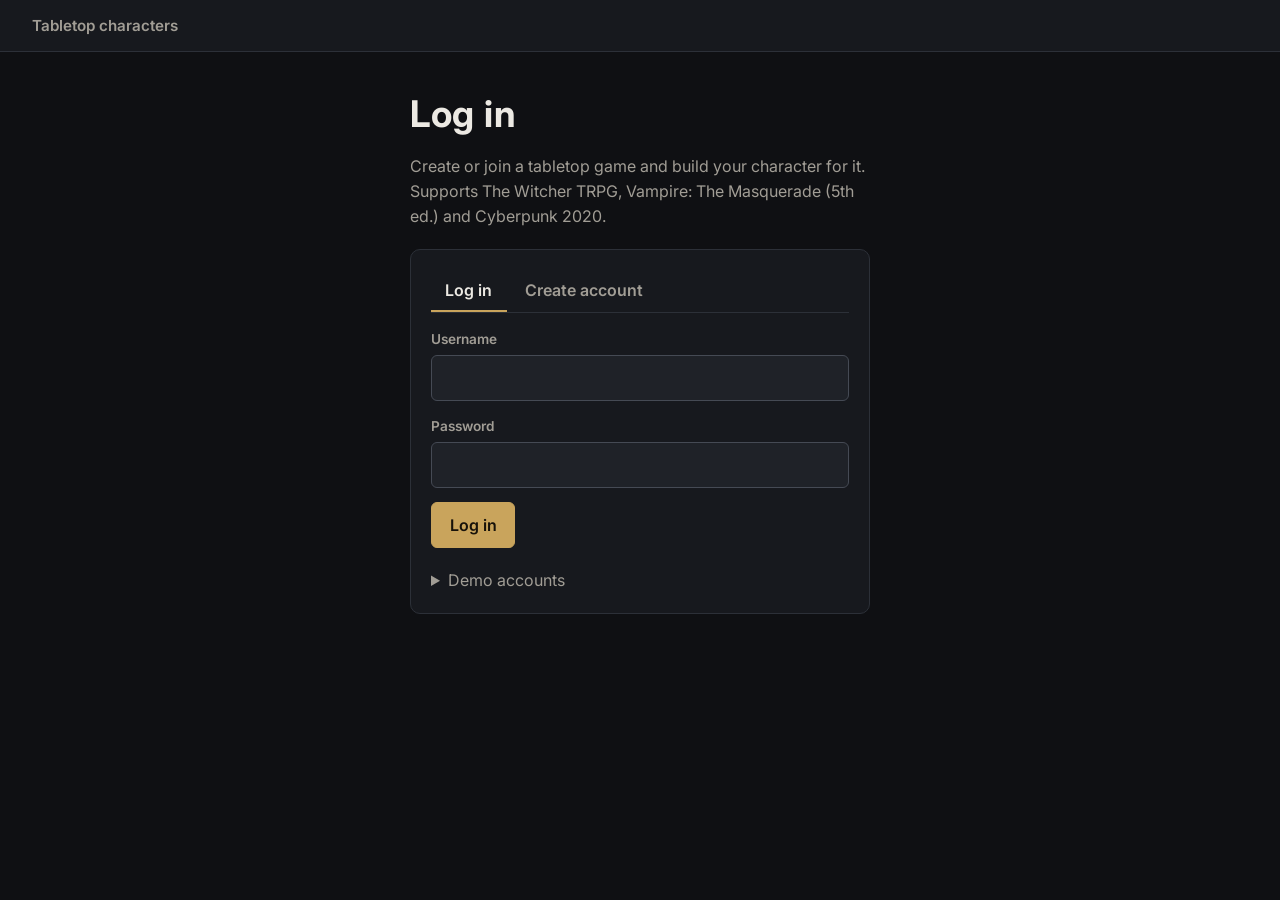
<file: index.html>
<!DOCTYPE html>
<html lang="en">
<head>
    <meta charset="UTF-8">
    <meta name="viewport" content="width=device-width, initial-scale=1.0">
    <title>Your games</title>
    <link rel="preconnect" href="https://fonts.googleapis.com">
    <link rel="preconnect" href="https://fonts.gstatic.com" crossorigin>
    <link rel="stylesheet" href="https://fonts.googleapis.com/css2?family=Inter:wght@400;600;700&family=JetBrains+Mono:wght@400;700&display=swap">
    <link rel="stylesheet" href="css/style.css">
    <script type="module" src="js/home.js"></script>
</head>
<body>
    <header class="site-header">
        <span class="home-link">Tabletop characters</span>
        <div class="header-tools"><div id="user-slot"></div></div>
    </header>

    <main>
        <!-- Shown when nobody is logged in -->
        <section id="auth" hidden class="auth">
            <h1>Log in</h1>
            <p class="muted">Create or join a tabletop game and build your character for it.
                Supports The Witcher TRPG, Vampire: The Masquerade (5th ed.) and Cyberpunk 2020.</p>
            <div class="panel">
                <div class="tabs" role="tablist">
                    <button type="button" role="tab" id="tab-login" aria-selected="true" aria-controls="login-form">Log in</button>
                    <button type="button" role="tab" id="tab-signup" aria-selected="false" aria-controls="signup-form">Create account</button>
                </div>

                <form id="login-form" role="tabpanel" aria-labelledby="tab-login">
                    <div class="field">
                        <label for="login-name">Username</label>
                        <input type="text" id="login-name" name="username" autocomplete="username" required>
                    </div>
                    <div class="field">
                        <label for="login-pass">Password</label>
                        <input type="password" id="login-pass" name="password" autocomplete="current-password" required>
                    </div>
                    <p id="login-msg" class="message" role="alert" hidden></p>
                    <button type="submit" class="btn btn--primary">Log in</button>

                    <details class="demo">
                        <summary>Demo accounts</summary>
                        <ul id="demo-list" class="demo-list"></ul>
                    </details>
                </form>

                <form id="signup-form" role="tabpanel" aria-labelledby="tab-signup" hidden>
                    <div class="field">
                        <label for="signup-name">Username</label>
                        <input type="text" id="signup-name" name="username" autocomplete="username"
                               required minlength="3" maxlength="32" pattern="[a-z0-9_]{3,32}"
                               aria-describedby="signup-name-help">
                        <small id="signup-name-help">3–32 characters: lowercase letters, numbers and _. It is also your database account name.</small>
                    </div>
                    <div class="field">
                        <label for="signup-pass">Password</label>
                        <input type="password" id="signup-pass" name="password" autocomplete="new-password"
                               required minlength="10" aria-describedby="signup-pass-help">
                        <small id="signup-pass-help">At least 10 characters. Never stored: the database keeps only an ED25519 key derived from it.</small>
                    </div>
                    <p id="signup-msg" class="message" role="alert" hidden></p>
                    <button type="submit" class="btn btn--primary">Create account</button>
                </form>
            </div>
        </section>

        <!-- Shown when logged in -->
        <section id="play" hidden class="stack">
            <h1>Your games</h1>
            <section class="panel">
                <ul id="my-sessions" class="session-list"></ul>
            </section>

            <div class="grid-2">
                <form id="join-form" class="panel">
                    <h2 class="panel__title">Join a game</h2>
                    <div class="field">
                        <label for="join-code">Join code</label>
                        <input type="text" id="join-code" name="join_code" class="mono code-input"
                               required minlength="6" maxlength="6" autocomplete="off"
                               autocapitalize="characters" spellcheck="false" aria-describedby="join-help">
                        <small id="join-help">The 6-character code from your GM.</small>
                    </div>
                    <p id="join-msg" class="message" role="alert" hidden></p>
                    <button type="submit" class="btn btn--primary">Join as player</button>
                </form>

                <form id="create-form" class="panel">
                    <h2 class="panel__title">New game</h2>
                    <div class="field">
                        <label for="session-name">Name</label>
                        <input type="text" id="session-name" name="session_name" maxlength="100" required>
                    </div>
                    <fieldset class="choices choices--compact">
                        <legend>System</legend>
                        <label class="choice">
                            <input type="radio" name="game_type" value="witcher" required checked>
                            <span class="choice__title">The Witcher TRPG</span>
                        </label>
                        <label class="choice">
                            <input type="radio" name="game_type" value="vtm">
                            <span class="choice__title">Vampire: The Masquerade</span>
                        </label>
                        <label class="choice">
                            <input type="radio" name="game_type" value="cyberpunk">
                            <span class="choice__title">Cyberpunk 2020</span>
                        </label>
                    </fieldset>
                    <p id="create-msg" class="message" role="alert" hidden></p>
                    <button type="submit" class="btn btn--primary">Create game</button>
                    <p class="muted small">You become its Game Master.</p>
                </form>
            </div>
        </section>
    </main>
</body>
</html>
</file>
<file: css/style.css>
/* =====================================================================
   style.css - layout and components shared by every page
   Colours and fonts come from variables. The home page uses the plain
   dark defaults below; css/themes.css swaps the variables per game
   when <body data-system="witcher|vtm|cyberpunk"> is set.
   ===================================================================== */

:root {
  color-scheme: dark;
  --bg: #0f1013;
  --surface: #17191e;
  --surface-2: #1f2228;
  --line: #2c3038;
  --line-strong: #454a54;
  --ink: #ece9e3;
  --muted: #a19d95;
  --accent: #c9a45c;
  --accent-ink: #17120a;
  --danger: #e07a6f;
  --ok: #8fc49a;
  --focus: #f0d28e;

  --font-head: "Inter", system-ui, sans-serif;
  --font-body: "Inter", system-ui, -apple-system, "Segoe UI", sans-serif;
  --font-mono: "JetBrains Mono", ui-monospace, Consolas, monospace;
  --head-case: none;
  --head-spacing: 0.02em;

  --radius: 10px;
  --radius-small: 6px;
  --gap: 1rem;
  --page: 1100px;
}

*, *::before, *::after { box-sizing: border-box; }

/* The hidden attribute must win over any display rule (e.g. .btn's inline-flex) */
[hidden] { display: none !important; }

html { -webkit-text-size-adjust: 100%; }

body {
  margin: 0;
  min-height: 100vh;
  background: var(--bg);
  color: var(--ink);
  font-family: var(--font-body);
  font-size: 1rem;
  line-height: 1.55;
  accent-color: var(--accent);
}

h1, h2, h3, h4 {
  font-family: var(--font-head);
  text-transform: var(--head-case);
  letter-spacing: var(--head-spacing);
  line-height: 1.2;
  margin: 0 0 0.5em;
}
h1 { font-size: clamp(1.6rem, 4vw, 2.3rem); }
h2 { font-size: 1.25rem; }
h3 { font-size: 1.05rem; }
p { margin: 0 0 0.75em; }
a { color: var(--accent); }

:focus-visible { outline: 2px solid var(--focus); outline-offset: 2px; }

.visually-hidden {
  position: absolute !important;
  width: 1px; height: 1px;
  overflow: hidden;
  clip-path: inset(50%);
  white-space: nowrap;
}

.muted { color: var(--muted); }
.mono { font-family: var(--font-mono); }

/* ---------------- page frame ---------------- */
.site-header {
  display: flex;
  align-items: center;
  justify-content: space-between;
  gap: var(--gap);
  padding: 0.85rem clamp(1rem, 4vw, 2rem);
  border-bottom: 1px solid var(--line);
  background: var(--surface);
}
.home-link {
  font-weight: 600;
  font-size: 0.95rem;
  color: var(--muted);
  text-decoration: none;
}
a.home-link:hover { color: var(--ink); }
.header-tools, #user-slot, #theme-slot { display: flex; align-items: center; gap: 0.6rem; }
.school-picker select { padding: 0.3rem 0.5rem; font-size: 0.85rem; width: auto; }
.back-link {
  display: inline-block; margin-bottom: 0.75rem;
  font-size: 0.9rem; color: var(--muted); text-decoration: none;
}
.back-link:hover { color: var(--ink); }
.eyebrow { margin: 0 0 0.2rem; font-size: 0.78rem; letter-spacing: 0.12em; text-transform: uppercase; color: var(--accent); }
.small { font-size: 0.85rem; margin-top: 0.5rem; }
.prewrap { white-space: pre-line; }
.user-chip {
  font-family: var(--font-mono);
  font-size: 0.85rem;
  padding: 0.2rem 0.6rem;
  border: 1px solid var(--line-strong);
  border-radius: 999px;
  color: var(--muted);
}

main {
  width: min(var(--page), 100% - 2rem);
  margin: 0 auto;
  padding: clamp(1.25rem, 4vw, 2.5rem) 0 4rem;
}

/* ---------------- panels ---------------- */
.panel {
  background: var(--surface);
  border: 1px solid var(--line);
  border-radius: var(--radius);
  padding: 1.25rem;
}
.panel__title {
  font-family: var(--font-head);
  text-transform: var(--head-case);
  letter-spacing: var(--head-spacing);
  font-size: 0.95rem;
  color: var(--accent);
  margin: 0 0 0.9rem;
  padding-bottom: 0.5rem;
  border-bottom: 1px solid var(--line);
}

.grid-2, .grid-3, .grid-sheet {
  display: grid;
  gap: var(--gap);
  grid-template-columns: repeat(auto-fit, minmax(min(100%, 320px), 1fr));
}
.grid-3 { grid-template-columns: repeat(auto-fit, minmax(min(100%, 220px), 1fr)); }
.grid-sheet { grid-template-columns: minmax(0, 3fr) minmax(min(100%, 280px), 2fr); }
@media (max-width: 760px) { .grid-sheet { grid-template-columns: 1fr; } }
.stack > * + * { margin-top: var(--gap); }

/* ---------------- forms ---------------- */
.field { display: grid; gap: 0.3rem; margin-bottom: 0.9rem; }
.field label, .field .label { font-size: 0.85rem; font-weight: 600; color: var(--muted); }
.field small { color: var(--muted); font-size: 0.8rem; }

input[type="text"], input[type="password"], input[type="number"], select, textarea {
  width: 100%;
  font: inherit;
  color: var(--ink);
  background: var(--surface-2);
  border: 1px solid var(--line-strong);
  border-radius: var(--radius-small);
  padding: 0.6rem 0.7rem;
}
textarea { min-height: 7rem; resize: vertical; }
input:user-invalid, select:user-invalid { border-color: var(--danger); }

.row { display: flex; gap: 0.6rem; align-items: center; flex-wrap: wrap; }

.btn {
  font: inherit;
  font-weight: 600;
  display: inline-flex;
  align-items: center;
  justify-content: center;
  gap: 0.4rem;
  padding: 0.6rem 1.1rem;
  border-radius: var(--radius-small);
  border: 1px solid var(--line-strong);
  background: var(--surface-2);
  color: var(--ink);
  cursor: pointer;
  text-decoration: none;
}
.btn:hover { border-color: var(--accent); }
.btn--primary { background: var(--accent); border-color: var(--accent); color: var(--accent-ink); }
.btn--primary:hover { filter: brightness(1.08); }
.btn--ghost { background: transparent; }
.btn--small { padding: 0.3rem 0.7rem; font-size: 0.85rem; }
.btn[disabled] { opacity: 0.5; cursor: not-allowed; }

.message {
  padding: 0.6rem 0.8rem;
  border-radius: var(--radius-small);
  border: 1px solid var(--danger);
  color: var(--danger);
  font-size: 0.9rem;
  margin: 0.5rem 0;
}
.message[data-kind="ok"] { border-color: var(--ok); color: var(--ok); }
.message[data-kind="info"] { border-color: var(--line-strong); color: var(--muted); }

/* tabs (login / signup) */
.tabs { display: flex; gap: 0.25rem; margin-bottom: 1rem; border-bottom: 1px solid var(--line); }
.tabs button {
  font: inherit; font-weight: 600;
  background: none; border: 0; color: var(--muted);
  padding: 0.5rem 0.9rem; cursor: pointer;
  border-bottom: 2px solid transparent;
}
.tabs button[aria-selected="true"] { color: var(--ink); border-bottom-color: var(--accent); }

/* ---------------- choice cards (radios / checkboxes) ---------------- */
.choices {
  display: grid;
  gap: 0.75rem;
  grid-template-columns: repeat(auto-fill, minmax(min(100%, 230px), 1fr));
  border: 0; padding: 0; margin: 0 0 1rem;
}
.choices legend { font-weight: 600; color: var(--muted); font-size: 0.85rem; margin-bottom: 0.5rem; padding: 0; }
.choice {
  position: relative;
  display: block;
  padding: 0.9rem 1rem;
  border: 1px solid var(--line-strong);
  border-radius: var(--radius);
  background: var(--surface-2);
  cursor: pointer;
}
.choice input { position: absolute; opacity: 0; inset: 0; margin: 0; cursor: pointer; }
.choice:hover { border-color: var(--accent); }
.choice:has(input:checked) { border-color: var(--accent); box-shadow: inset 0 0 0 2px var(--accent); background: color-mix(in srgb, var(--accent) 10%, var(--surface-2)); }
.choice:has(input:focus-visible) { outline: 2px solid var(--focus); outline-offset: 2px; }
.choice:has(input:disabled) { cursor: not-allowed; border-style: dashed; }
.choice:has(input:disabled) :is(.choice__title, .choice__text) { opacity: 0.5; }
.choice__title { font-family: var(--font-head); font-weight: 700; display: block; margin-bottom: 0.25rem; }
.choice__text { font-size: 0.88rem; color: var(--muted); display: block; }
.choice__why { font-size: 0.85rem; font-weight: 600; color: var(--danger); display: block; margin-top: 0.5rem; }
.choice__extra { margin-top: 0.5rem; }
.group-title { margin: 1.1rem 0 0.5rem; font-size: 0.85rem; color: var(--accent); }

.check-list { display: grid; gap: 0.35rem; grid-template-columns: repeat(auto-fill, minmax(200px, 1fr)); }
.check-list label { display: flex; gap: 0.5rem; align-items: center; font-size: 0.92rem; }

/* ---------------- badges & lists ---------------- */
.badge {
  display: inline-block;
  font-size: 0.72rem;
  font-weight: 700;
  letter-spacing: 0.06em;
  text-transform: uppercase;
  padding: 0.15rem 0.5rem;
  border-radius: 999px;
  border: 1px solid var(--line-strong);
  color: var(--muted);
}
.badge--accent { border-color: var(--accent); color: var(--accent); }

.session-list { list-style: none; padding: 0; margin: 0; display: grid; gap: 0.5rem; }
.session-list a {
  display: flex; justify-content: space-between; align-items: center; gap: 1rem;
  padding: 0.75rem 0.9rem;
  border: 1px solid var(--line);
  border-radius: var(--radius-small);
  color: var(--ink); text-decoration: none;
  background: var(--surface-2);
}
.session-list a:hover { border-color: var(--accent); }

.demo-list { list-style: none; padding: 0; margin: 0.5rem 0 0; display: grid; gap: 0.3rem; }
.demo-list button {
  width: 100%; text-align: left;
  font: inherit; font-size: 0.85rem;
  background: none; border: 1px dashed var(--line-strong); border-radius: var(--radius-small);
  color: var(--muted); padding: 0.35rem 0.6rem; cursor: pointer;
}
.demo-list button:hover { color: var(--ink); border-color: var(--accent); }

/* ---------------- home ---------------- */
.auth { max-width: 460px; margin: 0 auto; }
.auth > p { margin-bottom: 1.25rem; }
.demo { margin-top: 1.25rem; }
.demo summary { color: var(--muted); cursor: pointer; }
.code-input { font-size: 1.4rem; letter-spacing: 0.25em; text-transform: uppercase; }
.choices--compact { grid-template-columns: 1fr; gap: 0.4rem; }
.choices--compact .choice { padding: 0.6rem 0.9rem; }
.choices--list { display: block; }

/* ---------------- lobby ---------------- */
.lobby-head {
  display: flex; flex-wrap: wrap; gap: 1rem;
  justify-content: space-between; align-items: flex-end;
  margin-bottom: 1.5rem;
}
.lobby-head .eyebrow { margin: 0; font-size: 0.8rem; letter-spacing: 0.12em; text-transform: uppercase; color: var(--accent); }
.code-box {
  display: flex; align-items: center; gap: 0.6rem;
  padding: 0.5rem 0.75rem;
  border: 1px solid var(--line-strong);
  border-radius: var(--radius-small);
  background: var(--surface-2);
}
.code-box strong { font-family: var(--font-mono); font-size: 1.25rem; letter-spacing: 0.18em; }

.party { list-style: none; padding: 0; margin: 0; display: grid; gap: 0.5rem; }
.party li {
  display: flex; justify-content: space-between; align-items: center; gap: 0.75rem;
  padding: 0.6rem 0.75rem;
  border: 1px solid var(--line); border-radius: var(--radius-small);
}

.cards {
  display: grid; gap: var(--gap);
  grid-template-columns: repeat(auto-fill, minmax(min(100%, 260px), 1fr));
}
.char-card {
  display: grid; grid-template-columns: auto 1fr; gap: 0.9rem; align-items: start;
  padding: 1rem;
  border: 1px solid var(--line-strong);
  border-radius: var(--radius);
  background: var(--surface-2);
}
.char-card h3 { margin: 0; }
.char-card .meta { font-size: 0.85rem; color: var(--muted); }
.char-card .lore { font-size: 0.88rem; margin-top: 0.5rem; }
.char-card .actions { grid-column: 1 / -1; display: flex; gap: 0.5rem; flex-wrap: wrap; }

.portrait {
  width: 64px; height: 64px;
  display: grid; place-items: center;
  border: 2px solid var(--accent);
  border-radius: 50%;
  background: var(--surface);
  font-family: var(--font-head);
  font-size: 1.3rem; font-weight: 700;
  color: var(--accent);
}

.locked {
  display: flex; gap: 0.5rem; align-items: center;
  font-size: 0.85rem; color: var(--muted);
  border: 1px dashed var(--line-strong);
  border-radius: var(--radius-small);
  padding: 0.6rem 0.75rem;
}

.visibility-note { font-size: 0.85rem; color: var(--muted); }
.visibility-note ul { margin: 0.4rem 0 0; padding-left: 1.1rem; }

/* ---------------- wizard ---------------- */
.steps {
  list-style: none; margin: 0 0 1.5rem; padding: 0;
  display: grid; gap: 0.35rem;
  grid-template-columns: repeat(auto-fit, minmax(110px, 1fr));
  counter-reset: step;
}
.steps button {
  width: 100%;
  font: inherit; font-size: 0.82rem; font-weight: 600;
  text-align: left;
  background: var(--surface);
  color: var(--muted);
  border: 1px solid var(--line);
  border-top: 3px solid var(--line);
  padding: 0.45rem 0.6rem;
  cursor: pointer;
  counter-increment: step;
}
.steps__num { display: block; font-size: 0.7rem; font-weight: 600; letter-spacing: 0.06em; text-transform: uppercase; opacity: 0.8; }
.steps button[data-done="true"] { color: var(--ink); border-top-color: var(--ok); }
.steps button[aria-current="step"] {
  color: var(--accent-ink); background: var(--accent);
  border-color: var(--accent); border-top-color: var(--accent);
}
.steps button:disabled { cursor: not-allowed; opacity: 0.55; }

.step[hidden] { display: none; }
.step-nav {
  display: flex; justify-content: space-between; gap: 0.75rem; flex-wrap: wrap;
  margin-top: 1.5rem; padding-top: 1rem; border-top: 1px solid var(--line);
}

.pool {
  display: inline-flex; gap: 0.4rem; align-items: baseline;
  font-family: var(--font-mono);
  padding: 0.3rem 0.7rem;
  border: 1px solid var(--line-strong); border-radius: var(--radius-small);
}
.pool[data-state="over"] { border-color: var(--danger); color: var(--danger); }
.pool[data-state="done"] { border-color: var(--ok); color: var(--ok); }

.stepper-grid { display: grid; gap: 0.6rem; grid-template-columns: repeat(auto-fill, minmax(min(100%, 230px), 1fr)); }
.stepper {
  display: grid; grid-template-columns: 1fr auto; align-items: center; gap: 0.5rem;
  padding: 0.5rem 0.7rem;
  border: 1px solid var(--line); border-radius: var(--radius-small);
  background: var(--surface-2);
}
.stepper__label { font-size: 0.9rem; }
.stepper__label small { display: block; color: var(--muted); font-size: 0.75rem; }
.stepper__control { display: flex; align-items: center; gap: 0.25rem; }
.stepper__control button {
  width: 2rem; height: 2rem;
  font: inherit; font-weight: 700;
  border: 1px solid var(--line-strong); border-radius: var(--radius-small);
  background: var(--surface); color: var(--ink); cursor: pointer;
}
.stepper__control button:disabled { opacity: 0.35; cursor: not-allowed; }
.stepper__control output {
  min-width: 2.2rem; text-align: center;
  font-family: var(--font-mono); font-size: 1.1rem; font-weight: 700;
}

.derived { display: grid; gap: 0.5rem; grid-template-columns: repeat(auto-fill, minmax(90px, 1fr)); }
.derived div {
  text-align: center; padding: 0.4rem;
  border: 1px solid var(--line); border-radius: var(--radius-small);
}
.derived dt { font-size: 0.7rem; letter-spacing: 0.08em; color: var(--muted); }
.derived dd { margin: 0; font-family: var(--font-mono); font-weight: 700; }

.dice-result { font-family: var(--font-mono); font-size: 1.6rem; font-weight: 700; color: var(--accent); }

.review dl { display: grid; grid-template-columns: max-content 1fr; gap: 0.25rem 1rem; margin: 0; }
.review dt { color: var(--muted); }
.review dd { margin: 0; }

/* ---------------- character sheet ---------------- */
.sheet { display: grid; gap: var(--gap); }
.sheet-head {
  display: grid; gap: 1.25rem;
  grid-template-columns: auto 1fr;
  align-items: center;
}
.sheet-head .portrait { width: 96px; height: 96px; font-size: 2rem; }
.sheet-head dl { display: grid; grid-template-columns: repeat(auto-fill, minmax(140px, 1fr)); gap: 0.4rem 1rem; margin: 0.5rem 0 0; }
.sheet-head dt { font-size: 0.7rem; letter-spacing: 0.1em; text-transform: uppercase; color: var(--muted); }
.sheet-head dd { margin: 0; font-weight: 600; }

.stat-row { display: grid; gap: 0.5rem; grid-template-columns: repeat(auto-fill, minmax(76px, 1fr)); }
.stat {
  text-align: center;
  border: 1px solid var(--line-strong);
  border-radius: var(--radius-small);
  padding: 0.5rem 0.25rem;
  background: var(--surface-2);
}
.stat__label { display: block; font-size: 0.72rem; font-weight: 700; letter-spacing: 0.1em; color: var(--muted); }
.stat__value { display: block; font-family: var(--font-mono); font-size: 1.5rem; font-weight: 700; }

.skill-groups { display: grid; gap: var(--gap); grid-template-columns: repeat(auto-fill, minmax(min(100%, 220px), 1fr)); }
.skill-groups h3 { font-size: 0.8rem; color: var(--accent); margin-bottom: 0.4rem; }
.skill-groups ul { list-style: none; margin: 0; padding: 0; }
.skill-groups li {
  display: flex; justify-content: space-between; gap: 0.5rem;
  padding: 0.25rem 0; border-bottom: 1px solid var(--line); font-size: 0.92rem;
}
.skill-groups li span:last-child { font-family: var(--font-mono); font-weight: 700; }

.toggle { display: inline-flex; gap: 0.5rem; align-items: center; font-size: 0.9rem; }

.empty { color: var(--muted); font-style: italic; }

@media (max-width: 560px) {
  .sheet-head { grid-template-columns: 1fr; text-align: center; justify-items: center; }
  .site-header { flex-wrap: wrap; }
}


/* ---------------- dots, boxes, traits (sheets + creators) ---------------- */
.dots { display: inline-flex; gap: 4px; flex-shrink: 0; }
.dots i {
  width: 11px; height: 11px;
  border: 1px solid var(--accent);
  border-radius: 50%;
  display: inline-block;
}
.dots i.on { background: var(--accent); }
.boxes { display: inline-flex; gap: 3px; flex-wrap: wrap; }
.boxes i { width: 13px; height: 13px; border: 1px solid var(--line-strong); display: inline-block; }
.boxes i.on { background: var(--accent); border-color: var(--accent); }

.trait {
  display: flex; justify-content: space-between; align-items: center; gap: 0.75rem;
  padding: 0.3rem 0;
}
.trait + .trait { border-top: 1px solid var(--line); }
.specialty { display: block; font-size: 0.75rem; color: var(--muted); }

.dot-picker { border: 0; padding: 0.3rem 0; margin: 0; display: flex; justify-content: space-between; align-items: center; gap: 0.75rem; }
.dot-picker + .dot-picker { border-top: 1px solid var(--line); }
.dot-picker legend { float: left; padding: 0; font-size: 0.95rem; }
.dot-picker legend small { color: var(--muted); }
.dot-picker__dots { display: inline-flex; align-items: center; gap: 2px; }
.dot-picker__dot, .dot-picker__clear { position: relative; display: inline-grid; place-items: center; width: 22px; height: 22px; cursor: pointer; }
.dot-picker__dot input, .dot-picker__clear input { position: absolute; opacity: 0; inset: 0; margin: 0; cursor: pointer; }
.dot-picker__dot::before {
  content: ""; width: 13px; height: 13px;
  border: 1px solid var(--accent); border-radius: 50%;
}
.dot-picker__dot.on::before { background: var(--accent); }
.dot-picker__dot:hover::before { box-shadow: 0 0 0 2px var(--line-strong); }
.dot-picker__dot:has(input:focus-visible), .dot-picker__clear:has(input:focus-visible) { outline: 2px solid var(--focus); }
.dot-picker__dot:has(input:disabled) { cursor: not-allowed; opacity: 0.4; }
.dot-picker__clear { color: var(--muted); font-size: 0.85rem; }

.attr-grid { display: grid; gap: 1.25rem; grid-template-columns: repeat(auto-fit, minmax(min(100%, 240px), 1fr)); }

.spread { border-collapse: collapse; margin: 0.5rem 0 1rem; font-size: 0.9rem; }
.spread th, .spread td { border: 1px solid var(--line); padding: 0.25rem 0.6rem; text-align: center; }
.spread th { text-align: left; color: var(--muted); font-weight: 600; }
.spread td.ok { color: var(--ok); font-weight: 700; }
.spread td.over { color: var(--danger); font-weight: 700; }

.adv-row { display: grid; grid-template-columns: 1fr 5.5rem auto; gap: 0.4rem; margin-bottom: 0.4rem; }
.conviction { margin-bottom: 0.25rem; }

.sheet-toolbar { display: flex; justify-content: space-between; align-items: center; gap: 1rem; flex-wrap: wrap; }
.sheet-head h1 { margin: 0; }

/* ---------------- printing a sheet ---------------- */
@media print {
  :root, body { --bg: #fff; --surface: #fff; --surface-2: #fff; --ink: #000; --muted: #444; --line: #999; --line-strong: #666; background: #fff !important; color: #000; }
  .site-header, .sheet-toolbar, .no-print, .message { display: none !important; }
  main { width: 100%; padding: 0; }
  .panel { break-inside: avoid; box-shadow: none !important; clip-path: none !important; }
}

/* system tags on the home page list */
.system-badge[data-system-badge="witcher"] { border-color: #8a96a3; color: #b7c2cd; }
.system-badge[data-system-badge="vtm"] { border-color: #a3222b; color: #e0535c; }
.system-badge[data-system-badge="cyberpunk"] { border-color: #e1251b; color: #ff6a5f; }


/* ---------------- explanations: "?" buttons and the bubble ---------------- */
.info {
  display: inline-grid; place-items: center;
  width: 1.15rem; height: 1.15rem; margin-left: 0.35rem;
  padding: 0; vertical-align: 0.1em;
  font: 700 0.72rem/1 var(--font-body);
  color: var(--muted); background: transparent;
  border: 1px solid currentColor; border-radius: 50%;
  cursor: help;
  position: relative; z-index: 2;   /* above the invisible radio inside choice cards */
}
.info:hover, .info:focus-visible, .info[aria-expanded="true"] { color: var(--accent-ink); background: var(--accent); border-color: var(--accent); }
.tip {
  position: fixed; z-index: 1000;
  max-width: min(320px, calc(100vw - 16px));
  padding: 0.6rem 0.75rem;
  background: #111316; color: #f1efea;
  border: 1px solid #3a3f47; border-radius: 6px;
  box-shadow: 0 8px 24px rgb(0 0 0 / 0.45);
  font: 400 0.88rem/1.45 var(--font-body);
  text-transform: none; letter-spacing: normal;
}
.tip strong { display: block; margin-bottom: 0.2rem; font-weight: 700; }

/* ---------------- small additions to the controls ---------------- */
.cost-tag {
  display: inline-block; margin-left: 0.35rem; padding: 0 0.3rem;
  font-size: 0.7rem; font-weight: 700; border: 1px solid var(--line-strong); border-radius: 3px; color: var(--muted);
}
.stepper--set { border-color: var(--accent); }
.stepper__control output, .pool, .derived dd, .stat__value, .dots-num, .dot-picker__value, .dice-result { font-variant-numeric: tabular-nums; }
.choices legend .count, legend .count { font-weight: 400; color: var(--muted); margin-left: 0.4rem; }
.check-list label .info { margin-left: 0; }

.dots-wrap { display: inline-flex; align-items: center; gap: 0.5rem; }
.dots-num { min-width: 1ch; font-weight: 700; font-size: 0.9rem; }
.dot-picker__value { min-width: 1.4rem; text-align: right; font-weight: 700; font-size: 1rem; margin-left: 0.3rem; }
.dot-picker__clear { width: 22px; height: 22px; font-size: 0.75rem; font-weight: 700; }
.dot-picker__clear span { display: grid; place-items: center; width: 16px; height: 16px; border: 1px dashed var(--line-strong); border-radius: 50%; }
.dot-picker__clear:has(input:checked) span { border-style: solid; border-color: var(--accent); color: var(--accent); }

.spread-status { list-style: none; display: flex; flex-wrap: wrap; gap: 0.5rem; padding: 0; margin: 0.5rem 0 1rem; }
.spread-status li {
  display: grid; padding: 0.4rem 0.8rem; min-width: 6.5rem;
  border: 1px solid var(--line-strong); border-radius: var(--radius-small); background: var(--surface-2);
}
.spread-status__level { font-size: 0.78rem; color: var(--muted); }
.spread-status__count { font-weight: 700; font-size: 1.05rem; }
.spread-status li[data-state="done"] { border-color: var(--ok); }
.spread-status li[data-state="done"] .spread-status__count { color: var(--ok); }
.spread-status li[data-state="over"] { border-color: var(--danger); }
.spread-status li[data-state="over"] .spread-status__count { color: var(--danger); }

/* Male / Female */
.segmented { border: 0; padding: 0; margin: 0 0 0.9rem; min-width: 0; }
.segmented legend { padding: 0; margin-bottom: 0.3rem; }
.segmented__options { display: grid; grid-template-columns: 1fr 1fr; gap: 0.4rem; }
.segmented__options label { position: relative; cursor: pointer; }
.segmented__options input { position: absolute; opacity: 0; inset: 0; margin: 0; cursor: pointer; }
.segmented__options span {
  display: block; text-align: center; padding: 0.6rem 0.7rem;
  border: 1px solid var(--line-strong); border-radius: var(--radius-small); background: var(--surface-2); font-weight: 600;
}
.segmented__options input:checked + span { border-color: var(--accent); background: var(--accent); color: var(--accent-ink); }
.segmented__options input:focus-visible + span { outline: 2px solid var(--focus); outline-offset: 2px; }

.grid-2, .grid-3 { align-items: start; }
.row--end { align-items: flex-end; }
.row--end .field { margin-bottom: 0; }
.input-with-button { display: grid; grid-template-columns: 1fr auto; gap: 0.4rem; }
.input-with-button .btn { padding-block: 0; }
.field-note { font-size: 0.85rem; color: var(--muted); margin: -0.4rem 0 0.9rem; }
.visibility-pick { border: 0; padding: 0; margin: 0 0 1rem; display: flex; flex-wrap: wrap; gap: 0.5rem 1.5rem; }
.visibility-pick legend { padding: 0; margin-bottom: 0.4rem; width: 100%; }
.tag-list { display: flex; flex-wrap: wrap; gap: 0.3rem; margin-bottom: 0.4rem; }
.tag { display: inline-flex; align-items: center; padding: 0.1rem 0.45rem; border: 1px solid var(--line-strong); border-radius: 4px; font-weight: 600; color: var(--ink); font-size: 0.82rem; }
.bane { display: block; }
.adv-row { grid-template-columns: minmax(0, 1fr) 7rem auto; align-items: center; }
.adv-row__tools { display: inline-flex; align-items: center; gap: 0.25rem; }
.adv-row__custom { grid-column: 1 / -1; }
.spec-field .field { margin-bottom: 0.4rem; }

/* ---------------- dropdowns ----------------
   Browsers that support customizable <select> (appearance: base-select)
   get a list styled like the rest of the page; the others keep their
   normal dropdown. */
@supports (appearance: base-select) {
  select, select::picker(select) { appearance: base-select; }
  select { display: flex; align-items: center; justify-content: space-between; gap: 0.5rem; cursor: pointer; }
  select::picker-icon { color: var(--muted); transition: rotate 0.15s; }
  select:open::picker-icon { rotate: 180deg; }
  select::picker(select) {
    margin-top: 4px; padding: 0.3rem;
    max-height: min(22rem, 60vh);
    background: var(--surface); color: var(--ink);
    border: 1px solid var(--line-strong); border-radius: var(--radius-small);
    box-shadow: 0 10px 28px rgb(0 0 0 / 0.4);
  }
  select option {
    padding: 0.5rem 0.7rem; border-radius: calc(var(--radius-small) - 2px);
    border-left: 3px solid transparent;
  }
  select option::checkmark { display: none; }
  select option:hover, select option:focus-visible { background: var(--surface-2); }
  select option:checked { border-left-color: var(--accent); font-weight: 700; }
  select optgroup { font-weight: 700; color: var(--muted); font-size: 0.8rem; padding: 0.4rem 0.4rem 0; }
  select optgroup option { font-size: 1rem; color: var(--ink); font-weight: 400; }
  .school-picker select { min-width: 12rem; }
}
/* "?" on coloured labels takes the label's own colour */
.stat__label .info, .panel__title .info { color: inherit; border-color: currentColor; }

/* "?" sits on the text's centre line, whatever the font */
.choice__title, .stepper__name, .field > label, legend, .panel__title, h2, h3, .stat__label, .derived dt, .trait > span:first-child, .skill-groups li > span:first-child, .sheet-head dt {
  display: flex; align-items: center; flex-wrap: wrap; gap: 0 0.35rem;
}
.stat__label, .derived dt { justify-content: center; }
.info { margin-left: 0; vertical-align: middle; flex-shrink: 0; }
.trait > span:first-child .specialty, .stepper__label small { flex-basis: 100%; }

/* Witcher racial perks: one block per perk */
.perks-label { display: block; margin: 0.75rem 0 0.4rem; padding-top: 0.6rem; border-top: 1px solid var(--line);
  font-size: 0.72rem; font-weight: 700; letter-spacing: 0.1em; text-transform: uppercase; color: var(--muted); }
.perk { display: block; margin-bottom: 0.6rem; line-height: 1.45; }
.perk:last-child { margin-bottom: 0; }
.perk strong { display: block; color: var(--ink); margin-bottom: 0.1rem; }

/* number fields: no spinner arrows */
input[type="number"] { appearance: textfield; -moz-appearance: textfield; }
input[type="number"]::-webkit-inner-spin-button, input[type="number"]::-webkit-outer-spin-button { -webkit-appearance: none; margin: 0; }

/* refinements */
.info { margin-left: 0.3rem; }
:is(.choice__title, .stepper__name, .field > label, legend, .panel__title, h2, h3, .stat__label, .derived dt,
  .trait > span:first-child, .skill-groups li > span:first-child, .sheet-head dt) > .info { margin-left: 0; }
.stepper__name { flex-wrap: nowrap; align-items: center; }
.stepper__name > span:first-child { min-width: 0; }
.stepper-grid { grid-template-columns: repeat(auto-fill, minmax(min(100%, 250px), 1fr)); }
.cost-tag { margin-left: 0; flex-shrink: 0; }
h2 .pool, h3 .pool { font-size: 0.85rem; font-weight: 600; text-transform: none; letter-spacing: 0; font-style: normal; }
.review { margin-top: 1.5rem; padding-top: 1rem; border-top: 1px solid var(--line); }
#add-conv, [data-add] { margin: 0.25rem 0 1.25rem; }
.toggle { margin-top: 0.25rem; }
.stat-row { grid-template-columns: repeat(auto-fill, minmax(84px, 1fr)); }
.stepper__label small { display: flex; align-items: center; gap: 0.4rem; margin-top: 0.15rem; }
/* stepper names wrap like text, so the "?" follows the last word */
.stepper__name { display: block; }
.stepper .stepper__label .stepper__name > .info { margin-left: 0.35rem; vertical-align: -0.15em; }
.nowrap { white-space: nowrap; }
.stepper .stepper__label .stepper__name .nowrap > .info { margin-left: 0.35rem; vertical-align: -0.15em; }

/* ---------------- notes under dropdowns ---------------- */
.option-note {
  margin: 0.15rem 0 0; padding: 0.45rem 0.65rem;
  font-size: 0.88rem; line-height: 1.45; color: var(--ink);
  background: var(--surface-2); border-left: 3px solid var(--accent); border-radius: 0 var(--radius-small) var(--radius-small) 0;
}
.adv-row__note { grid-column: 1 / -1; margin-bottom: 0.4rem; }
.row--end .field:has(.option-note) { align-self: flex-start; }

/* ---------------- Witcher: Vigor and profession summary ---------------- */
.vigor-chip {
  display: inline-flex; align-items: baseline; gap: 0.35rem; margin-top: 0.45rem;
  padding: 0.15rem 0.55rem; border: 1px solid var(--line-strong); border-radius: 999px;
  font-size: 0.8rem; font-weight: 600; letter-spacing: 0.04em; text-transform: uppercase; color: var(--ink);
}
.vigor-chip strong { font-size: 1rem; color: var(--accent); }
.vigor-chip[data-vigor="0"] strong { color: var(--muted); }
.prof-summary { display: grid; gap: 0.75rem; grid-template-columns: repeat(auto-fit, minmax(min(100%, 260px), 1fr)); margin: 0.5rem 0 1.5rem; }
.prof-summary__item {
  display: grid; grid-template-columns: auto 1fr; grid-template-rows: auto auto; gap: 0.1rem 0.9rem; align-items: center;
  padding: 0.75rem 0.9rem; border: 1px solid var(--line-strong); border-radius: var(--radius); background: var(--surface-2);
}
.prof-summary__label { grid-column: 1 / -1; display: flex; align-items: center; font-size: 0.75rem; font-weight: 700; letter-spacing: 0.1em; text-transform: uppercase; color: var(--muted); }
.prof-summary__value { font-family: var(--font-head); font-size: 2rem; font-weight: 700; line-height: 1; color: var(--accent); }
.prof-summary__value--text { font-size: 1.15rem; }
.prof-summary__text { font-size: 0.88rem; color: var(--ink); }

/* ---------------- Witcher sheet ---------------- */
.w-stats { display: grid; gap: 0.6rem; grid-template-columns: repeat(auto-fill, minmax(96px, 1fr)); }
.w-stat {
  display: grid; justify-items: center; gap: 0.1rem; padding: 0.6rem 0.4rem 0.5rem;
  border: 1px solid var(--line-strong); border-radius: var(--radius); background: var(--bg);
}
.w-stat__label { display: flex; align-items: center; gap: 0.3rem; font-size: 0.78rem; font-weight: 700; letter-spacing: 0.12em; color: var(--accent); }
.w-stat__value { font-family: var(--font-head); font-size: 2.1rem; font-weight: 700; line-height: 1.05; font-variant-numeric: tabular-nums; }
.w-stat__name { font-size: 0.78rem; color: var(--muted); }

.derived-groups { display: grid; gap: var(--gap); grid-template-columns: repeat(auto-fit, minmax(min(100%, 230px), 1fr)); }
.derived-group { background: var(--surface); border: 1px solid var(--line); border-radius: var(--radius); padding: 1rem 1.1rem; }
.derived-group h3 { font-size: 0.8rem; letter-spacing: 0.1em; text-transform: uppercase; color: var(--accent); margin-bottom: 0.6rem; font-family: var(--font-body); }
.derived-group dl { margin: 0; display: grid; gap: 0.35rem; }
.derived-group dl div { display: flex; justify-content: space-between; align-items: baseline; gap: 1rem; padding-bottom: 0.3rem; border-bottom: 1px solid var(--line); }
.derived-group dl div:last-child { border-bottom: 0; padding-bottom: 0; }
.derived-group dt { display: flex; align-items: center; color: var(--ink); }
.derived-group dd { margin: 0; font-weight: 700; font-size: 1.1rem; font-variant-numeric: tabular-nums; }

.skill-blocks { columns: 3 260px; column-gap: 1.75rem; }
.skill-block { break-inside: avoid; margin-bottom: 1.25rem; }
.skill-block h3 { display: flex; align-items: baseline; justify-content: space-between; font-size: 1rem; color: var(--accent);
  padding-bottom: 0.3rem; border-bottom: 1px solid var(--line-strong); margin-bottom: 0.2rem; }
.skill-block h3 .muted { font-family: var(--font-body); font-size: 0.8rem; font-weight: 600; letter-spacing: 0.06em; }
.skill-table { width: 100%; border-collapse: collapse; font-variant-numeric: tabular-nums; }
.skill-table thead th { font-size: 0.7rem; font-weight: 600; letter-spacing: 0.08em; text-transform: uppercase; color: var(--muted); text-align: right; padding: 0.25rem 0; }
.skill-table thead th:first-child { text-align: left; }
.skill-table thead th .info { width: 0.95rem; height: 0.95rem; font-size: 0.62rem; }
.skill-table tbody th { text-align: left; font-weight: 400; padding: 0.35rem 0; }
.skill-table td { text-align: right; padding: 0.35rem 0 0.35rem 0.75rem; font-weight: 700; width: 3.2rem; }
.skill-table td.base { color: var(--accent); }
.skill-table tbody tr + tr { border-top: 1px solid var(--line); }

.life-list { margin: 0; display: grid; gap: 0.5rem; }
.life-list div { display: grid; grid-template-columns: 8rem 1fr; gap: 1rem; }
.life-list dt { color: var(--muted); }
.life-list dd { margin: 0; }
@media (max-width: 560px) { .life-list div { grid-template-columns: 1fr; gap: 0; } }

/* on sheets the "?" stays quiet until you point at it */
.sheet .info { opacity: 0.55; }
.sheet .info:hover, .sheet .info:focus-visible, .sheet .info[aria-expanded="true"] { opacity: 1; }
@media print { .info { display: none !important; } }
.choice__extra .vigor-chip { display: flex; width: fit-content; }
.choice__extra strong .info { font-weight: 700; }
.field > .option-note { margin-top: 0.15rem; }
</file>
<file: css/themes.css>
/* =====================================================================
   themes.css - one look per game, switched by <body data-system="...">
   Each theme only overrides the variables from style.css plus a few
   details, so every page layout is shared.
   ===================================================================== */

/* ---------------------------------------------------------------------
   THE WITCHER
   Each school has four colours (from the user's palette):
     background tint, panel tint, --accent (text highlights) and
     --mark (buttons, current step). --trim is the thin line on top of
     each panel. Accents are lightened where needed so text stays readable.
   Default: School of the Wolf - charcoal, dark brown, oxblood, steel.
   --------------------------------------------------------------------- */
body[data-system="witcher"] {
  --bg: #1b1918;           /* weathered charcoal #2D2D2D, darkened */
  --surface: #261e1c;      /* dark chocolate brown #3E2723, darkened */
  --surface-2: #2f2522;
  --line: #45362f;
  --line-strong: #6a5a52;
  --ink: #eee8e4;
  --muted: #b5a9a3;
  --accent: #b0bec5;       /* matte silver / steel */
  --accent-ink: #15191b;
  --mark: #8b0000;         /* oxblood red */
  --mark-ink: #ffffff;
  --trim: #8b0000;
  --danger: #ef6c5e;
  --font-head: "Spectral", Georgia, serif;
  --font-body: "Source Sans 3", system-ui, sans-serif;
  --font-mono: "Source Sans 3", system-ui, sans-serif;   /* numbers use tabular figures instead */
  --head-case: none;
  --head-spacing: 0.01em;
  --radius: 4px;
  --radius-small: 3px;
}
/* Cat: midnight blue, navy, charcoal black, polished dark steel */
body[data-system="witcher"][data-school="cat"] {
  --bg: #141519; --surface: #151a3a; --surface-2: #1b2148; --line: #2a3270; --line-strong: #46539a;
  --ink: #e9ecf7; --muted: #aab1d1; --accent: #a7bac4; --accent-ink: #10161a;
  --mark: #0d47a1; --mark-ink: #ffffff; --trim: #78909c;
}
/* Griffin: dark forest green, brass gold, dark bronze, polished steel */
body[data-system="witcher"][data-school="griffin"] {
  --bg: #0f1610; --surface: #142417; --surface-2: #1a2e1d; --line: #2b4a2f; --line-strong: #496b4c;
  --ink: #e7edef; --muted: #b6c3b6; --accent: #d4af37; --accent-ink: #1a1404;
  --mark: #cd7f32; --mark-ink: #1b0f03; --trim: #cd7f32;
}
/* Bear: deep earth brown, ash grey, muted olive, heavy chainmail iron */
body[data-system="witcher"][data-school="bear"] {
  --bg: #1c1a19; --surface: #2a211e; --surface-2: #332925; --line: #4b4038; --line-strong: #6d6560;
  --ink: #ece8e4; --muted: #b7b0aa; --accent: #9ccc65; --accent-ink: #121a08;
  --mark: #558b2f; --mark-ink: #ffffff; --trim: #455a64;
}
/* Viper: true black, serpent green, deep charcoal, darkened iron */
body[data-system="witcher"][data-school="viper"] {
  --bg: #121212; --surface: #1a2226; --surface-2: #222c31; --line: #37474f; --line-strong: #52656e;
  --ink: #e5ece8; --muted: #a8b6ae; --accent: #66bb6a; --accent-ink: #08140a;
  --mark: #2e7d32; --mark-ink: #ffffff; --trim: #263238;
}
body[data-system="witcher"] .panel { border-top: 2px solid var(--trim); }
body[data-system="witcher"] .choice:has(input:checked) { background: color-mix(in srgb, var(--mark) 18%, var(--surface-2)); border-color: var(--accent); }

body[data-system="witcher"] h1 { font-weight: 700; letter-spacing: 0.02em; }
body[data-system="witcher"] .panel__title { font-size: 1.1rem; font-weight: 700; color: var(--accent); }
body[data-system="witcher"] .btn--primary { background: var(--mark); border-color: var(--mark); color: var(--mark-ink); }
body[data-system="witcher"] .badge--accent { background: var(--mark); border-color: var(--mark); color: var(--mark-ink); }
body[data-system="witcher"] .stat { background: var(--bg); }
body[data-system="witcher"] .stat__value { font-family: "Spectral", Georgia, serif; font-size: 1.7rem; line-height: 1.1; }
body[data-system="witcher"] .portrait {
  border-radius: 6px;
  border: 1px solid var(--line-strong);
  background: var(--bg);
  color: var(--accent);
  font-family: "Spectral", Georgia, serif;
}
body[data-system="witcher"] .steps button[aria-current="step"] { background: var(--mark); border-color: var(--mark); color: var(--mark-ink); }
body[data-system="witcher"] .segmented__options input:checked + span { background: var(--mark); border-color: var(--mark); color: var(--mark-ink); }

/* ---------------------------------------------------------------------
   VAMPIRE: THE MASQUERADE (5th edition)
   Near black, thin crimson rules, typewriter type, diamond ratings
   --------------------------------------------------------------------- */
body[data-system="vtm"] {
  --bg: #08080a;
  --surface: #0e0d10;
  --surface-2: #131216;
  --line: #4a1d22;
  --line-strong: #7d1a20;
  --ink: #e6e1e1;
  --muted: #b5abac;
  --accent: #c8202b;
  --accent-ink: #ffffff;
  --danger: #ff6b6b;
  --font-head: "Special Elite", "Courier New", monospace;
  --font-body: "IBM Plex Sans", system-ui, sans-serif;
  --font-mono: "IBM Plex Mono", ui-monospace, monospace;
  --head-case: uppercase;
  --head-spacing: 0.14em;
  --radius: 2px;
  --radius-small: 2px;
}
body[data-system="vtm"] .panel { border-color: var(--line-strong); }
body[data-system="vtm"] .panel__title { color: #e0454f; font-size: 0.9rem; }
body[data-system="vtm"] .group-title, body[data-system="vtm"] .eyebrow { color: #e0454f; }
/* the typewriter face only for headings and choice titles; everything you read is plain sans */
body[data-system="vtm"] .choice__title { font-family: var(--font-body); text-transform: none; letter-spacing: 0; font-size: 1.02rem; }
body[data-system="vtm"] .choice:has(input:checked) { background: #1d0d10; }
body[data-system="vtm"] .portrait {
  border-radius: 2px; border: 3px solid #d9d4d4; background: #1b1b1d; color: var(--accent);
  transform: rotate(-3deg); box-shadow: 0 6px 18px rgb(0 0 0 / 0.6);
}
body[data-system="vtm"] .dots i,
body[data-system="vtm"] .dot-picker__dot::before { border-radius: 0; transform: rotate(45deg); }
body[data-system="vtm"] .boxes i { border-color: var(--accent); }

/* ---------------------------------------------------------------------
   CYBERPUNK 2020
   The red-and-white paper sheet, brought forward: off-white panels on
   black, hard red title bars, clipped corners, condensed italic type
   --------------------------------------------------------------------- */
body[data-system="cyberpunk"] {
  color-scheme: light;
  --bg: #111113;
  --surface: #f2f0eb;
  --surface-2: #ffffff;
  --line: #d6d1c8;
  --line-strong: #e1251b;
  --ink: #141414;
  --muted: #5d5a55;
  --accent: #e1251b;
  --accent-ink: #ffffff;
  --danger: #c1121f;
  --ok: #1f7a3a;
  --focus: #00b3c7;
  --font-head: "Barlow Condensed", "Arial Narrow", sans-serif;
  --font-body: "Barlow", system-ui, sans-serif;
  --font-mono: "JetBrains Mono", ui-monospace, monospace;
  --head-case: uppercase;
  --head-spacing: 0.03em;
  --radius: 0;
  --radius-small: 0;
  background: repeating-linear-gradient(135deg, rgb(225 37 27 / 0.05) 0 2px, transparent 2px 16px), var(--bg);
}
/* text that sits directly on the black page */
body[data-system="cyberpunk"] .site-header { background: #000; border-color: var(--accent); }
body[data-system="cyberpunk"] .site-header .btn,
body[data-system="cyberpunk"] .home-link { color: #e8e4dc; border-color: #555; }
body[data-system="cyberpunk"] main > h1,
body[data-system="cyberpunk"] .lobby-head h1,
body[data-system="cyberpunk"] .sheet-toolbar .btn { color: #fff; background: #000; border-color: var(--accent); }
body[data-system="cyberpunk"] .site-header .badge { color: #e8e4dc; border-color: var(--accent); }
body[data-system="cyberpunk"] main > p.muted,
body[data-system="cyberpunk"] .lobby-head .muted,
body[data-system="cyberpunk"] .back-link { color: #c9c4bc; }
body[data-system="cyberpunk"] h1 { font-style: italic; font-weight: 700; }

body[data-system="cyberpunk"] .panel {
  clip-path: polygon(0 0, calc(100% - 18px) 0, 100% 18px, 100% 100%, 18px 100%, 0 calc(100% - 18px));
  border: 0;
  padding-top: 0;
}
body[data-system="cyberpunk"] .panel__title {
  margin: 0 -1.25rem 1rem;
  padding: 0.35rem 1.25rem;
  background: var(--accent);
  color: #fff;
  font-style: italic;
  font-weight: 700;
  font-size: 1.05rem;
  border: 0;
}
body[data-system="cyberpunk"] #wizard { padding-top: 1.25rem; }
body[data-system="cyberpunk"] .stat { border: 2px solid var(--accent); background: #fff; padding-top: 0; }
body[data-system="cyberpunk"] .stat__label { background: var(--accent); color: #fff; margin: 0 -0.25rem 0.3rem; padding: 0.15rem; }
body[data-system="cyberpunk"] .portrait { border-radius: 0; border: 2px solid var(--accent); background: #111; color: #fff; }
body[data-system="cyberpunk"] .code-box { background: #fff; color: var(--ink); }
body[data-system="cyberpunk"] .steps button { background: #1c1c1f; color: #bbb; border-color: #333; }
body[data-system="cyberpunk"] .steps button[aria-current="step"] { color: #fff; border-top-color: var(--accent); }
body[data-system="cyberpunk"] .steps button[data-done="true"] { color: #fff; }
body[data-system="cyberpunk"] .dots i { border-radius: 0; }
</file>
